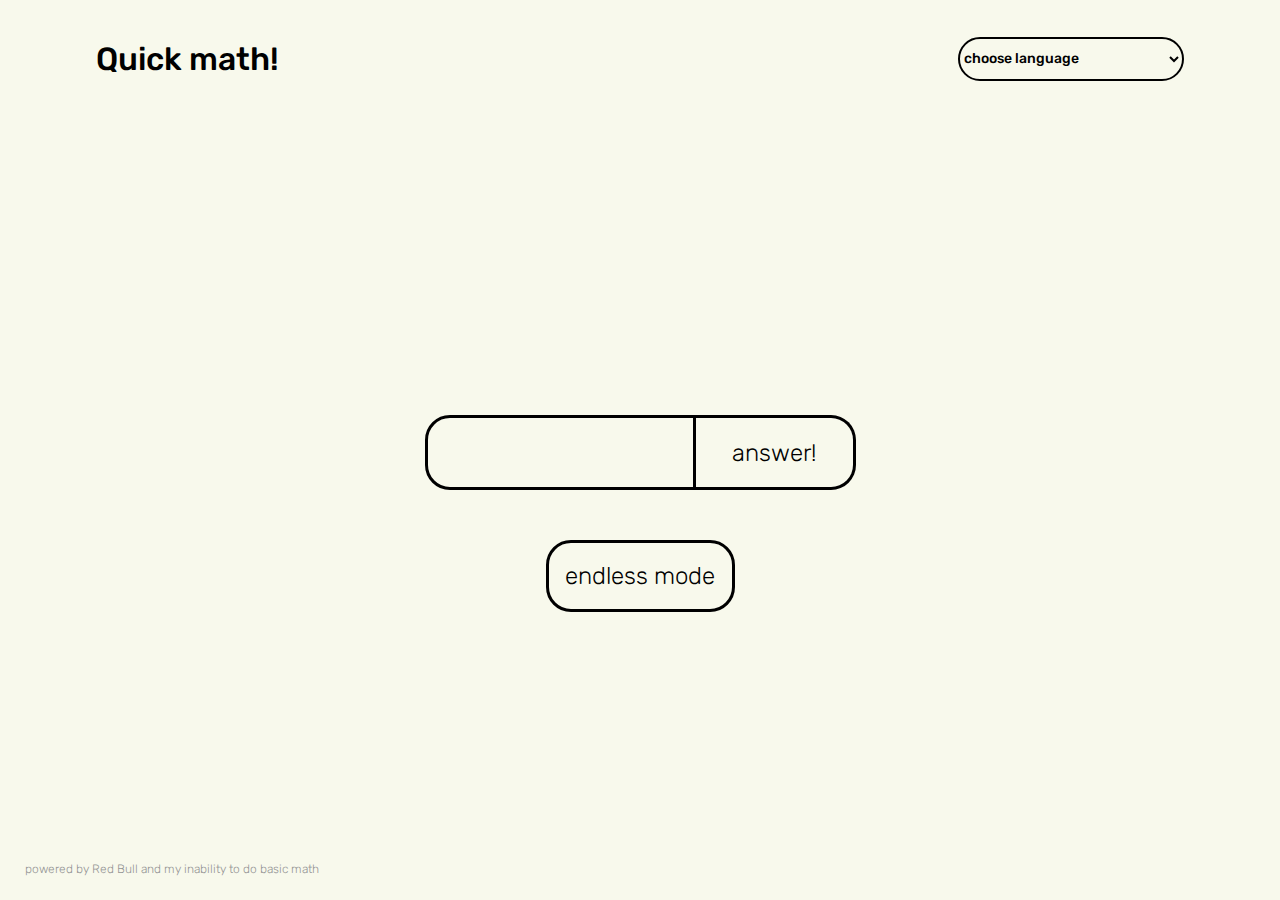
<file: html/index.html>
<!DOCTYPE html>
<html lang="en">
<head>
    <meta charset="UTF-8">
    <meta http-equiv="X-UA-Compatible" content="IE=edge">
    <meta name="viewport" content="width=device-width, initial-scale=1.0">
    <title>Quick math!</title>
    <link href="..\css\style.css" rel="stylesheet">
</head>
<body>
    <div class="wrapper">
        <header>
            <div class="header__container">
                <h1 class="header__heading">Quick math!</h1>
                <div class="header__select">
                    <select class="selector">
                        <option class="selector__item" selected hidden>choose language</option>
                        <option class="selector__item" value="eng"><span class="selector__span">English</span></option>
                        <option class="selector__item" value="deu"><span class="selector__span">Deutsch</span></option>
                        <option class="selector__item" value="rus"><span class="selector__span">Русский</span></option>
                        <option class="selector__item" value="bl"><span class="selector__span">Беларусская</span></option>
                    </select>
                </div>
            </div>
        </header>
        <main>
            <div class="main__container">
                <div class="main__question"><span class="question__text" id="problem"></span></div>
                <div class="main__answer">
                    <input id="enter"></input>
                    <button id="answer">answer!</button>
                </div>
                <button class="main__endless" id="endless">endless mode</button>
            </div>
        </main>
        <footer>
            <span class="important-note">powered by Red Bull and my inability to do basic math</span>
        </footer>
    </div>
</body>
</html>
</file>
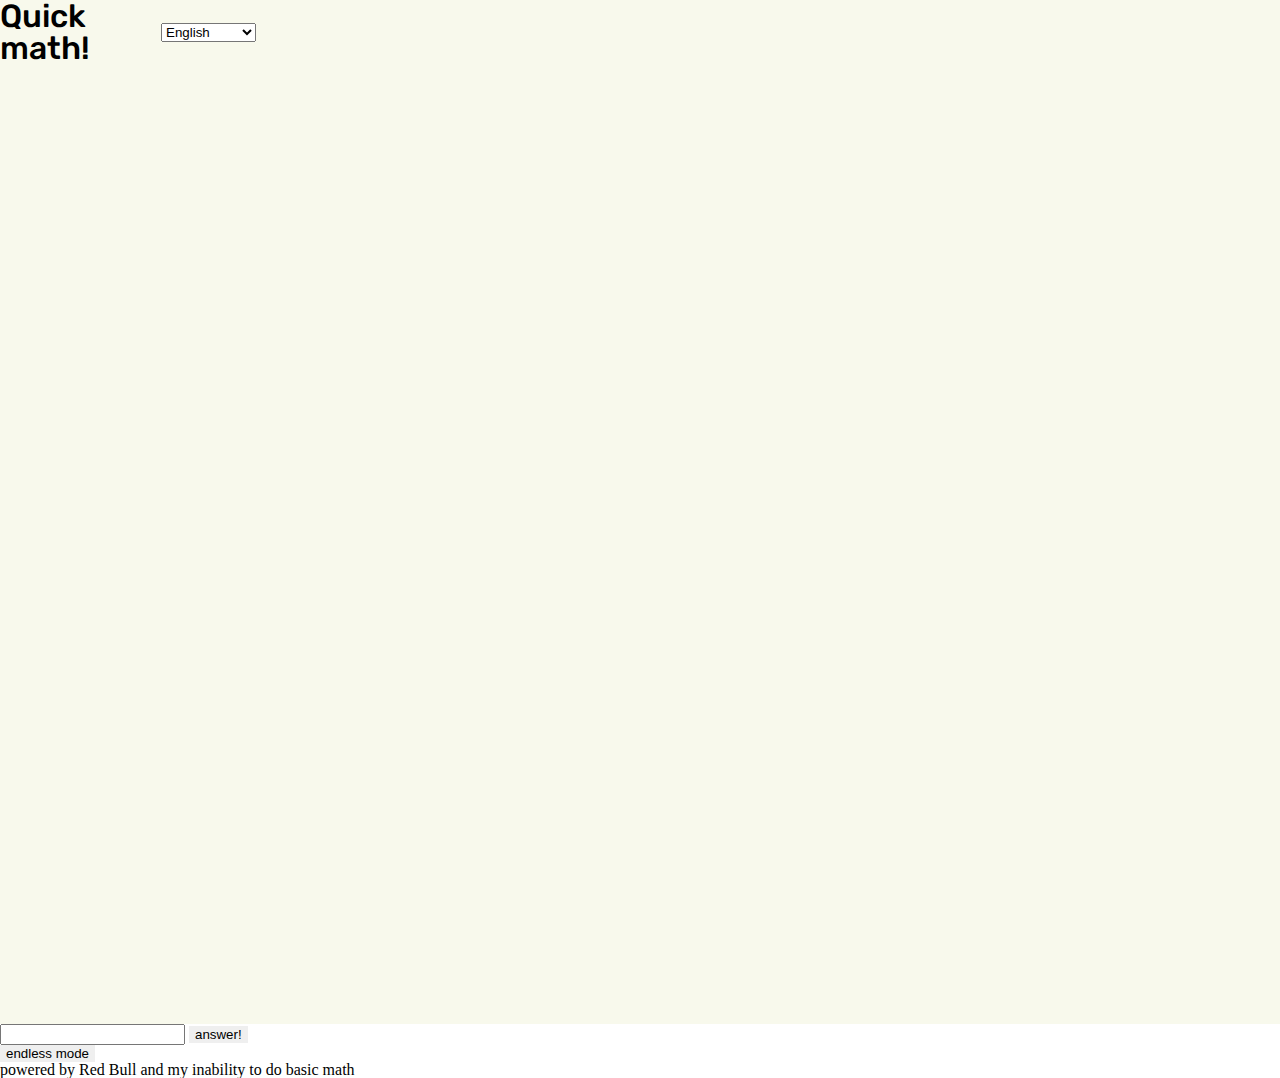
<file: src/html/index.html>
<!DOCTYPE html>
<html lang="en">
<head>
    <meta charset="UTF-8">
    <meta http-equiv="X-UA-Compatible" content="IE=edge">
    <meta name="viewport" content="width=device-width, initial-scale=1.0">
    <title>Quick math!</title>
    <link href="..\css\style.css" rel="stylesheet">
</head>
<body>
    <div class="wrapper">
        <header>
            <div class="header__container">
                <h1 class="header__heading">Quick math!</h1>
                <div class="header__select">
                    <select class="selector" value="choose language">
                        <option class="selector__item" value="eng">English</option>
                        <option class="selector__item" value="deu">Deutsch</option>
                        <option class="selector__item" value="rus">Русский</option>
                        <option class="selector__item" value="bl">Беларуская</option>
                    </select>
                </div>
                </div>
            </div>
        </header>
        <main>
            <div class="main__container">
                <div class="main__answer">
                    <input id="enter"></input>
                    <button id="answer">answer!</button>
                </div>
                <button class="main__endless" id="endless">endless mode</button>
            </div>
        </main>
        <footer>
            <span class="important-note">powered by Red Bull and my inability to do basic math</span>
        </footer>
    </div>
</body>
</html>
</file>
